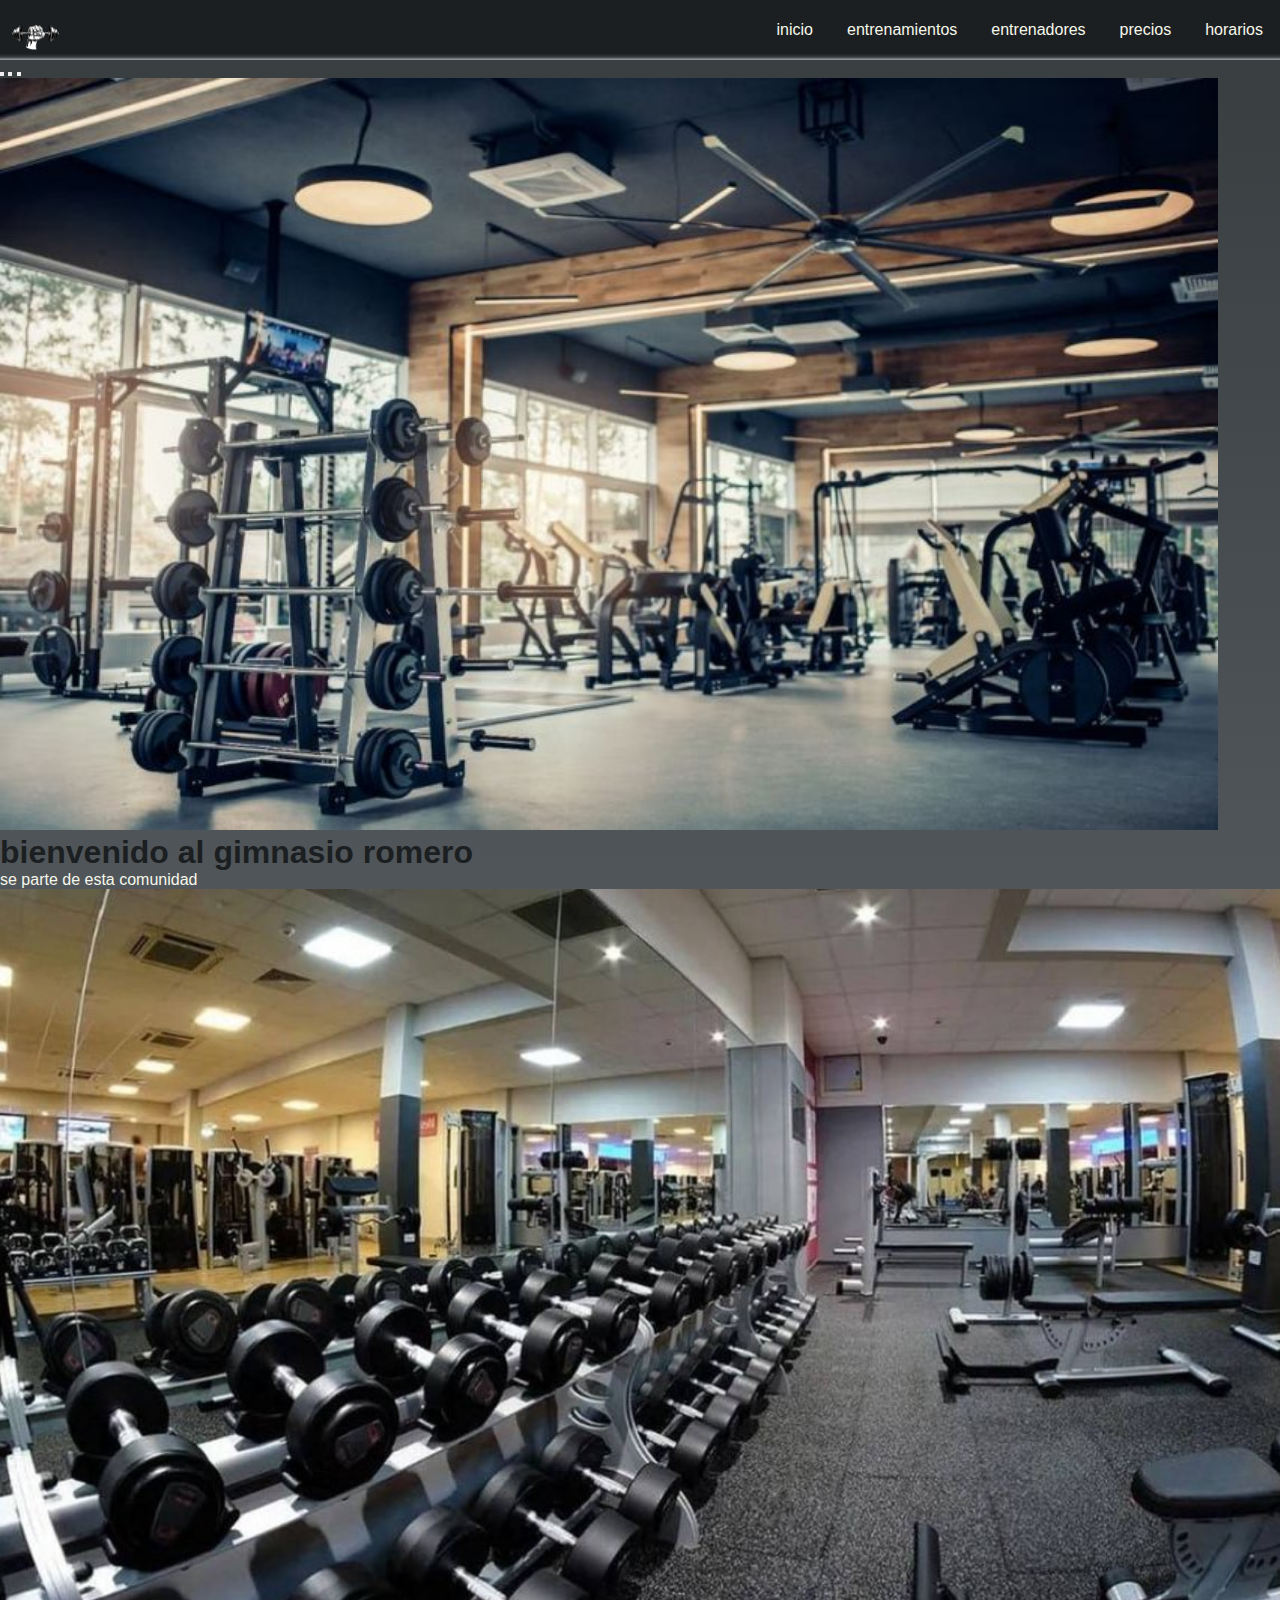
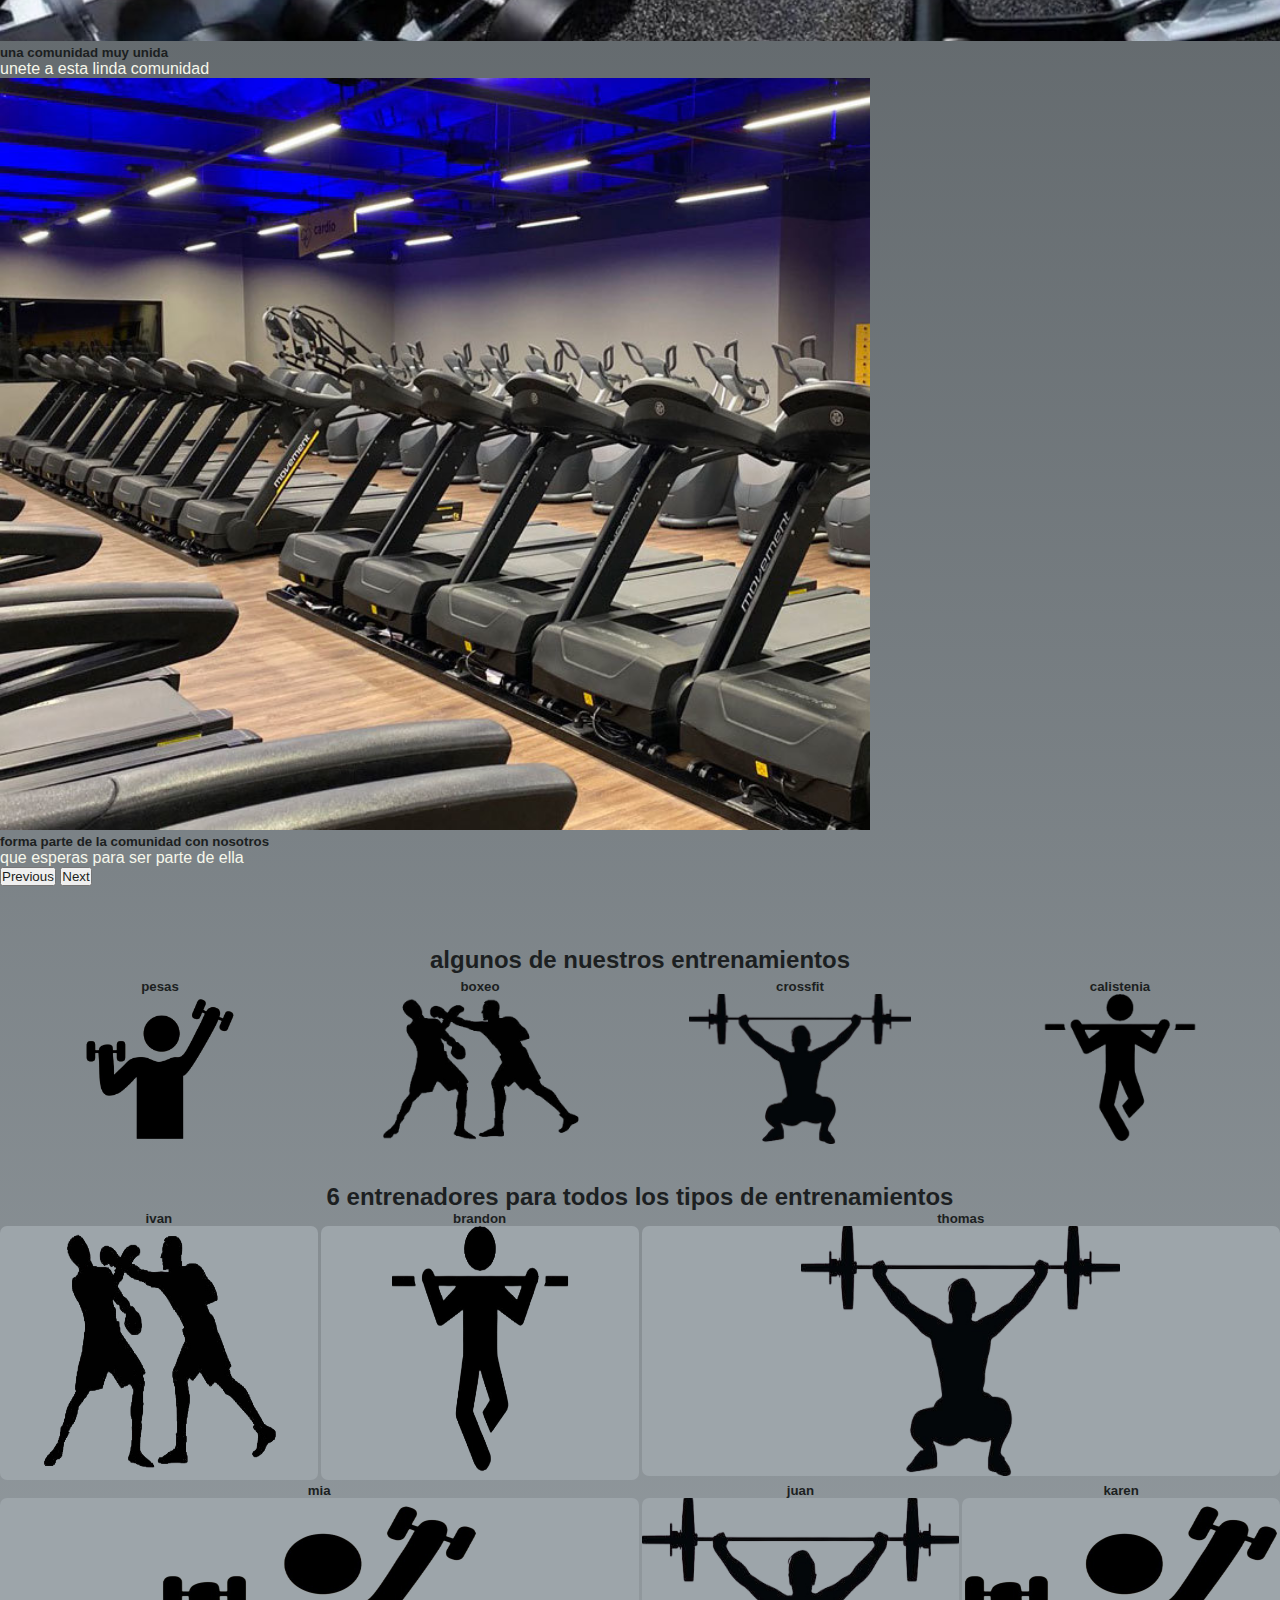
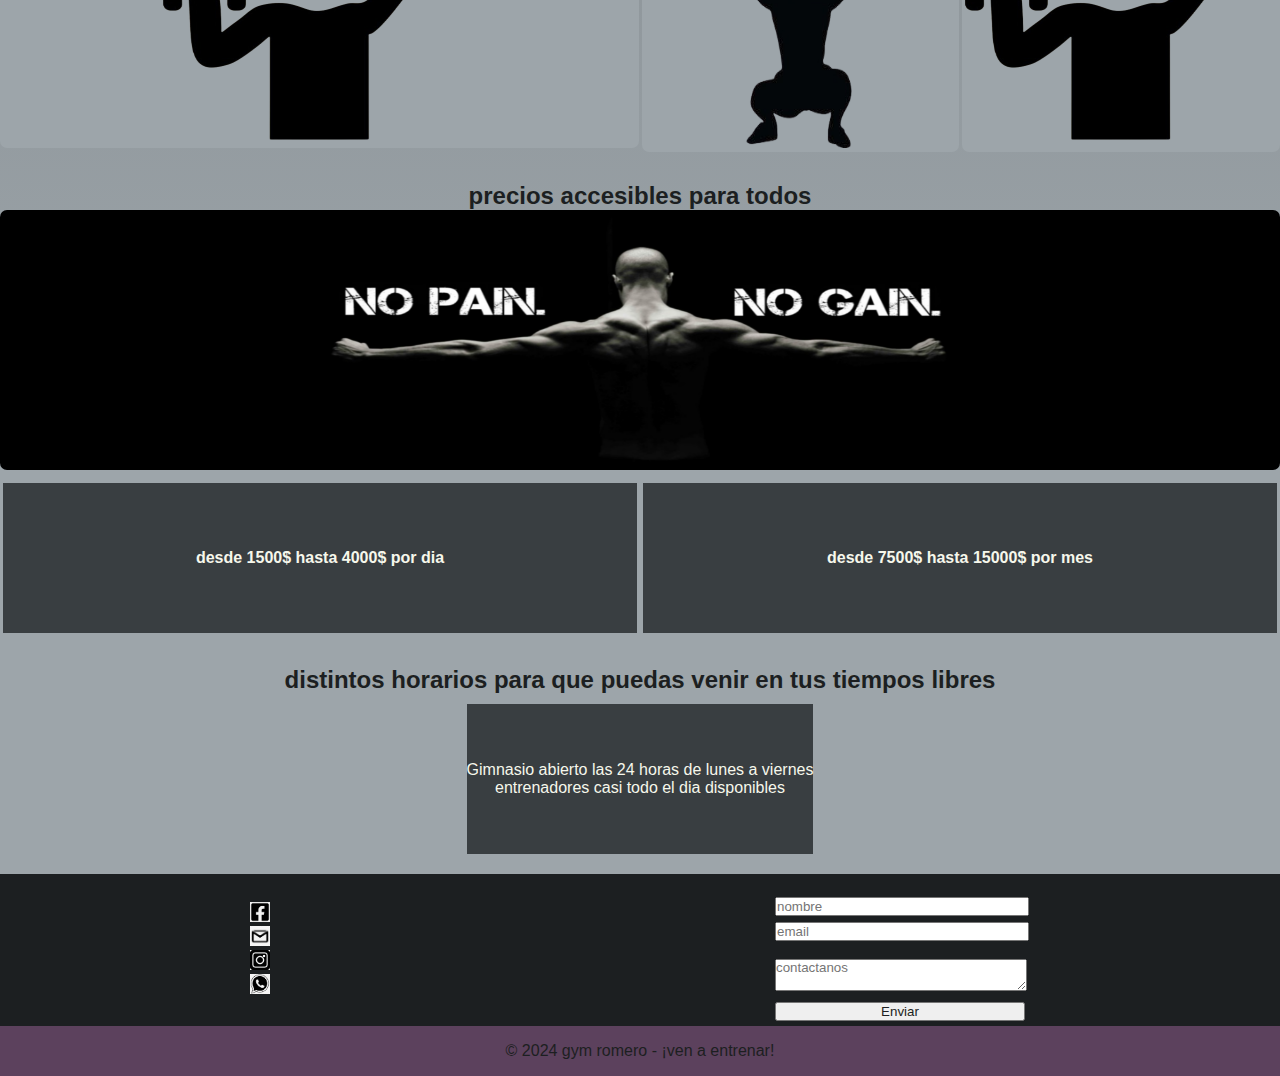
<file: index.html>
<!DOCTYPE html>
<html lang="en"> 

<head>
    <meta charset="UTF-8">
    <meta name="viewport" content="width=device-width, initial-scale=1.0">
    <meta name="description" content="precios accesibles para todos. desde 1500$ hasta 4000$ por dia. desde 7500$ hasta 15000$ por mes">
    <meta name="keywords" content="gimnasio, romero, entrenamientos, pesas, boxeo, crossfit, calistenia">
    <title>gym - romero - inicio</title>
    <link href="https://cdn.jsdelivr.net/npm/bootstrap@5.3.2/dist/css/bootstrap.min.css" rel="stylesheet"
        integrity="sha384-T3c6CoIi6uLrA9TneNEoa7RxnatzjcDSCmG1MXxSR1GAsXEV/Dwwykc2MPK8M2HN" crossorigin="anonymous">
    <link rel="stylesheet" href="./css/style.css">
    <link rel="shortcut icon" href="./imagenes/logo.jpg" type="image/x-icon">
</head>

<body>
    <header>
        <nav class="nav">
            <div class="logo">
                <a href="./index.html"><img src="./imagenes/logo.jpg" alt="logo"></a>
            </div>

            <ul>
                <li><a href="./index.html">inicio</a></li>
                <li><a href="./pages/entrenamientos.html">entrenamientos</a></li>
                <li><a href="./pages/entrenadores.html">entrenadores</a></li>
                <li><a href="./pages/precios.html">precios</a></li>
                <li><a href="./pages/horarios.html">horarios</a></li>
            </ul>
        </nav>

    </header>

    <main>
        <!-- inicio -->                                    <!--clase carrusel para acomodar img en css-->
        <div id="carouselExampleCaptions" class="carousel slide carrusel">
            <div class="carousel-indicators">
                <button type="button" data-bs-target="#carouselExampleCaptions" data-bs-slide-to="0" class="active"
                    aria-current="true" aria-label="Slide 1"></button>
                <button type="button" data-bs-target="#carouselExampleCaptions" data-bs-slide-to="1"
                    aria-label="Slide 2"></button>
                <button type="button" data-bs-target="#carouselExampleCaptions" data-bs-slide-to="2"
                    aria-label="Slide 3"></button>
            </div>
            <div class="carousel-inner">
                <div class="carousel-item active">
                    <img src="./imagenes/carrousel.jpg" class="d-block w-100" alt="foto de gimnacio">
                    <div class="carousel-caption d-none d-md-block">
                        <h1>bienvenido al gimnasio romero</h1>
                        <p>se parte de esta comunidad</p>
                    </div>
                </div>
                <div class="carousel-item">
                    <img src="./imagenes/carrousel2.jpg" class="d-block w-100" alt="foto de gimnacio">
                    <div class="carousel-caption d-none d-md-block">
                        <h5>una comunidad muy unida</h5>
                        <p>unete a esta linda comunidad</p>
                    </div>
                </div>
                <div class="carousel-item">
                    <img src="./imagenes/corrousel3.jpg" class="d-block w-100" alt="foto de gimnacio">
                    <div class="carousel-caption d-none d-md-block">
                        <h5>forma parte de la comunidad con nosotros</h5>
                        <p>que esperas para ser parte de ella</p>
                    </div>
                </div>
            </div>
            <button class="carousel-control-prev" type="button" data-bs-target="#carouselExampleCaptions"
                data-bs-slide="prev">
                <span class="carousel-control-prev-icon" aria-hidden="true"></span>
                <span class="visually-hidden">Previous</span>
            </button>
            <button class="carousel-control-next" type="button" data-bs-target="#carouselExampleCaptions"
                data-bs-slide="next">
                <span class="carousel-control-next-icon" aria-hidden="true"></span>
                <span class="visually-hidden">Next</span>
            </button>
        </div>

        <!--  entrenamientos  -->
        <div class="contenido-index">
            <div class="entrenamiento-index-general">
                <section>
                    <article class="titulo">
                        <h2>algunos de nuestros entrenamientos</h2>
                    </article>
                </section>
                     
                <section class="index-entrenamiento">

                    <article class="entrenamiento-pesas">
                        <h5>pesas</h5>
                        <div>
                            <img src="./imagenes/pesas.png" alt="hombre levantando pesas">
                        </div>
                    </article>
                    <article class="entrenamiento-boxeo">
                        <h5>boxeo</h5>
                        <div>
                            <img src="./imagenes/boxeo.png" alt="hombres entrenando boxeo">
                        </div>
                    </article>
                    <article class="entrenamiento-crossfit">
                        <h5>crossfit</h5>
                        <div>
                            <img src="./imagenes/crossfit.png" alt="hombre y mujer haciendo crossfit">
                        </div>
                    </article>
                    <article class="entrenamiento-calistenia">
                        <h5>calistenia</h5>
                        <div>
                            <img src="./imagenes/calistenia.png" alt="hombre haciendo calistenia">
                        </div>
                    </article>

                </section>
            </div>

            <!--  entrenadores  -->

            <div>
                <section>
                    <article class="titulo">
                        <h2>6 entrenadores para todos los tipos de entrenamientos</h2>
                    </article>
                </section>


                <section class="index-entrenadores">

                    <article class="index-entrenadores1">
                        <h5>ivan</h5>
                        <div class="entrenadores-imagenes">
                            <img src="./imagenes/boxeo.png" alt="entrenador ivan">
                        </div>

                    </article>
                    <article class="index-entrenadores2">
                        <h5>brandon</h5>
                        <div class="entrenadores-imagenes">
                            <img src="./imagenes/calistenia.png" alt="entrenador brandon">
                        </div>

                    </article>
                    <article class="index-entrenadores3">
                        <h5>thomas</h5>
                        <div class="entrenadores-imagenes">
                            <img src="./imagenes/crossfit.png" alt="entrenador thomas">
                        </div>

                    </article>
                    <article class="index-entrenadores4">
                        <h5>mia</h5>
                        <div class="entrenadores-imagenes">
                            <img src="./imagenes/pesas.png" alt="entrenadora mia">
                        </div>

                    </article>
                    <article class="index-entrenadores5">
                        <h5>juan</h5>
                        <div class="entrenadores-imagenes">
                            <img src="./imagenes/crossfit.png" alt="entrenador juan">
                        </div>

                    </article>
                    <article class="index-entrenadores6">
                        <h5>karen</h5>
                        <div class="entrenadores-imagenes">
                            <img src="./imagenes/pesas.png" alt="entrenadora karen">
                        </div>

                    </article>

                </section>
            </div>

            <!--  precios  -->

            <section>
                <article class="titulo">
                    <h2>precios accesibles para todos</h2>
                </article>
            </section>

            <section class="img-precios-index">
                <article>
                    <img src="./imagenes/nopain-nogain.jpg" alt="texto no pain, no gain">
                </article>
            </section>



            <div class="precios-index">

                <section class="precios-contenido-index">

                    <article class="index-precios1">
                        <h4>desde 1500$ hasta 4000$ por dia</h4>
                    </article>
                    <article class="index-precios2">
                        <h4>desde 7500$ hasta 15000$ por mes</h4>
                    </article>

                </section>
            </div>

            <!--  horarios  -->

            <div class="index-horarios">
                <section>
                    <article class="titulo">
                        <h2> distintos horarios para que puedas venir en tus tiempos libres</h2>
                    </article>
                </section>

                <section>
                    <article class="index-horarios1">
                        <p>Gimnasio abierto las 24 horas de lunes a viernes</p>
                        <p>entrenadores casi todo el dia disponibles</p>
                    </article>
                </section>
            </div>

            <!--  contacto  -->


    </main>

    <footer class="footer">
        <div class="footer-index">
            <div class="redes-sociales">
                <ul>
                    <li><a href="#"><img src="./imagenes/icono-facebook.png" alt="red social facebook"></a></li>
                    <li><a href="#"><img src="./imagenes/icono-gmail.png" alt="icono gmail"></a></li>
                    <li><a href="#"><img src="./imagenes/icono-Instagram.png" alt="red social instagram"></a></li>
                    <li><a href="#"><img src="./imagenes/icono-whatsapp.png" alt="red social whatsapp"></a></li>
                </ul>
            </div>

            <div class="contacto-general">

                <section class="contacto">
                    <article>
                        <form action="/submit_formulario" method="POST">
                            <label for="nombre"></label><br>
                            <input type="text" id="nombre" name="nombre" required placeholder="nombre"
                                class="nombre"><br>
                            <label for="email"></label><br>
                            <input type="email" id="email" name="email" required placeholder="email" class="email"><br>
                            <label for="mensaje"></label><br>
                            <textarea id="mensaje" name="mensaje" rows="2" cols="25" required
                                placeholder="contactanos"></textarea><br>
                            <input type="submit" value="Enviar">
                        </form>
                    </article>
                </section>
            </div>
        </div>

        <div class="pie-de-pagina">
            <p>&copy; 2024 gym romero - ¡ven a entrenar!</p>
        </div>

    </footer>

    <script src="https://cdn.jsdelivr.net/npm/bootstrap@5.3.2/dist/js/bootstrap.bundle.min.js"
        integrity="sha384-C6RzsynM9kWDrMNeT87bh95OGNyZPhcTNXj1NW7RuBCsyN/o0jlpcV8Qyq46cDfL"
        crossorigin="anonymous"></script>
</body>

</html>
</file>
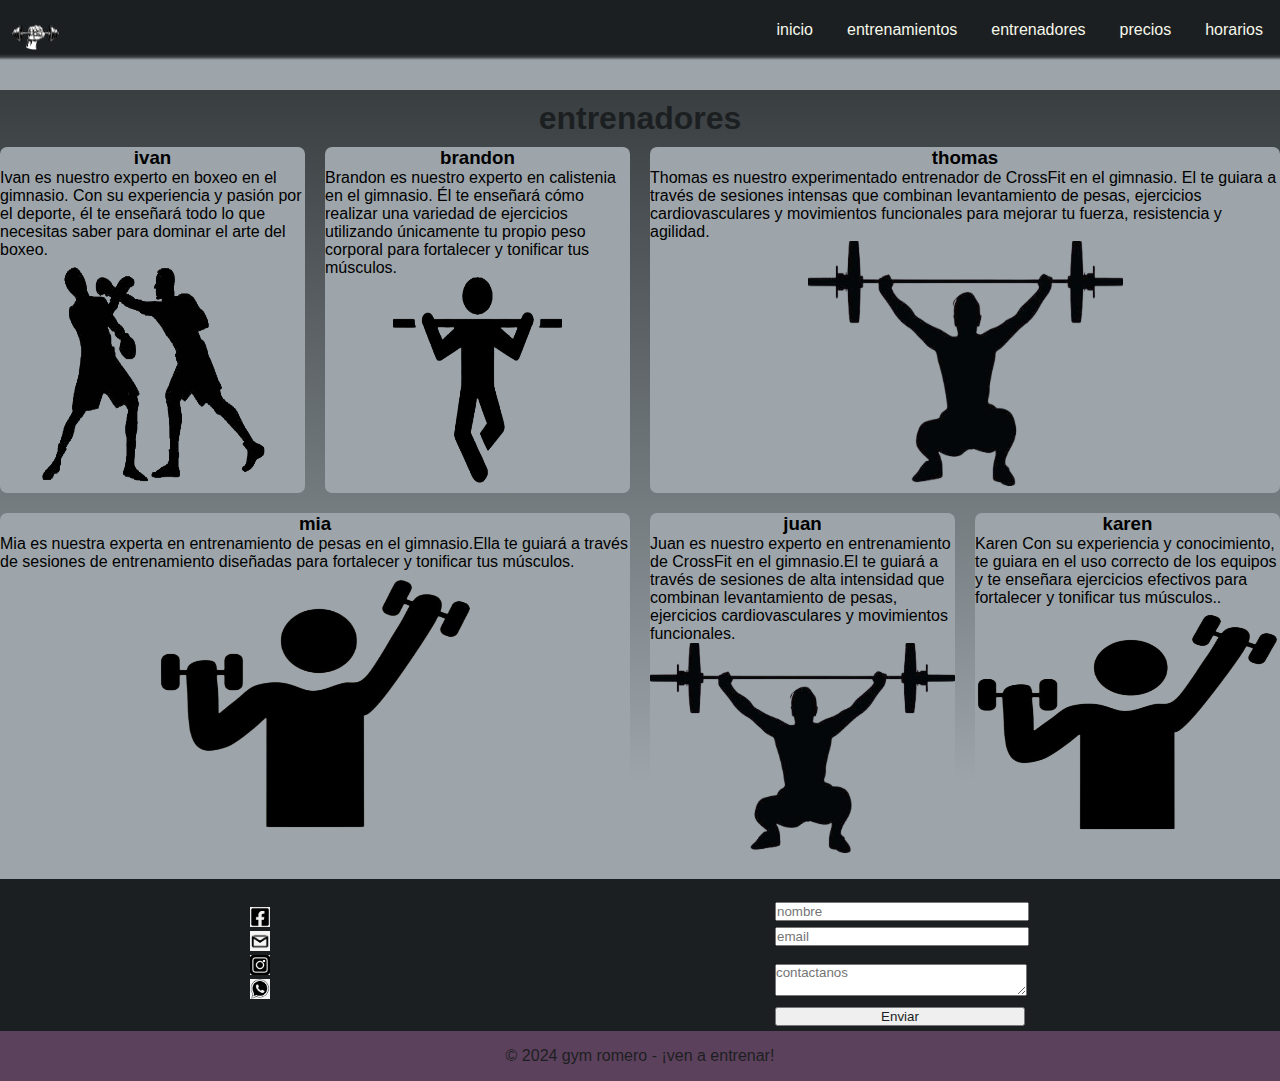
<file: pages/entrenadores.html>
<!DOCTYPE html>
<html lang="en">

<head>
    <meta charset="UTF-8">
    <meta name="viewport" content="width=device-width, initial-scale=1.0">
    <meta name="description" content="sesiones intensas que combinan levantamiento de pesas, ejercicios
    cardiovasculares y movimientos funcionales para mejorar tu fuerza, resistencia y
    agilidad.">
    <meta name="keywords" content="gimnasio, ivan, thomas, brandon, juan, karen, mia">
    <title>gym - romero - entrenadores</title>
    <link rel="stylesheet" href="../css/style.css">
    <link rel="shortcut icon" href="../imagenes/logo.jpg" type="image/x-icon">
</head>

<body>
    <div>
        <header>
            <nav class="nav">
                <div class="logo">
                    <a href="../index.html"><img src="../imagenes/logo.jpg" alt="logo"></a>
                </div>

                <ul>
                    <li><a href="../index.html">inicio</a></li>
                    <li><a href="./entrenamientos.html">entrenamientos</a></li>
                    <li><a href="./entrenadores.html">entrenadores</a></li>
                    <li><a href="./precios.html">precios</a></li>
                    <li><a href="./horarios.html">horarios</a></li>
                </ul>
            </nav>

        </header>
 


        <main>
            <div class="titulo-entrenadores">
                <h1>entrenadores</h1>
            </div>

            <div>

                <section class="index-entrenadores-">

                    <article class="index-entrenadores-4">
                        <div class="titulo2">
                            <h3>mia</h3>
                            <p>Mia es nuestra experta en entrenamiento de pesas en el gimnasio.Ella te guiará a través
                                de sesiones de entrenamiento diseñadas para fortalecer y tonificar
                                tus músculos.
                                
                            </p>
                        </div>

                        <div class="entrenadores-imagenes-1">
                            <img src="../imagenes/pesas.png" alt="entrenadora mia">
                        </div>

                    </article>

                    <article class="index-entrenadores-6">
                        <div class="titulo2">
                            <h3>karen</h3>
                            <p>Karen Con su experiencia y conocimiento, te guiara en el uso correcto de los equipos y te
                                enseñara ejercicios efectivos para fortalecer y tonificar tus músculos..</p>
                        </div>

                        <div class="entrenadores-imagenes-1">
                            <img src="../imagenes/pesas.png" alt="entrenadora karen">
                        </div>


                    </article>

                    <article class="index-entrenadores-1">
                        <div class="titulo2">
                            <h3>ivan</h3>
                            <p>Ivan es nuestro experto en boxeo en el gimnasio. Con su experiencia y pasión por el
                                deporte,
                                él te enseñará todo lo que necesitas saber para dominar el arte del boxeo.</p>
                        </div>

                        <div class="entrenadores-imagenes-1">
                            <img src="../imagenes/boxeo.png" alt="entrenador ivan">
                        </div>
 
                    </article>

                    <article class="index-entrenadores-5">
                        <div class="titulo2">
                            <h3>juan</h3>
                            <p>Juan es nuestro experto en entrenamiento de CrossFit en el gimnasio.El te guiará a través
                                de
                                sesiones de alta intensidad que combinan levantamiento de
                                pesas, ejercicios cardiovasculares y movimientos funcionales.</p>
                        </div>

                        <div class="entrenadores-imagenes-1">
                            <img src="../imagenes/crossfit.png" alt="entrenador juan">
                        </div>

                    </article>

                    <article class="index-entrenadores-3">
                        <div class="titulo2">
                            <h3>thomas</h3>
                            <p>Thomas es nuestro experimentado entrenador de CrossFit en el gimnasio. El te
                                guiara a través de sesiones intensas que combinan levantamiento de pesas, ejercicios
                                cardiovasculares y movimientos funcionales para mejorar tu fuerza, resistencia y
                                agilidad.
                            </p>
                        </div>

                        <div class="entrenadores-imagenes-1">
                            <img src="../imagenes/crossfit.png" alt="entrenador thomas">
                        </div>

                    </article>

                    <article class="index-entrenadores-2">
                        <div class="titulo2">
                            <h3>brandon</h3>
                            <p>Brandon es nuestro experto en calistenia en el gimnasio. Él te enseñará cómo realizar una
                                variedad de ejercicios utilizando únicamente tu propio peso corporal para fortalecer y
                                tonificar tus músculos.</p>
                        </div>

                        <div class="entrenadores-imagenes-1">
                            <img src="../imagenes/calistenia.png" alt="entrenador brandon">
                        </div>

                    </article>

                </section>

            </div>

        </main>

        <footer class="footer">
            <div class="footer-index">
                <div class="redes-sociales">
                    <ul>
                        <li><a href="#"><img src="../imagenes/icono-facebook.png" alt="red social facebook"></a></li>
                        <li><a href="#"><img src="../imagenes/icono-gmail.png" alt="icono gmail"></a></li>
                        <li><a href="#"><img src="../imagenes/icono-Instagram.png" alt="red social instagram"></a></li>
                        <li><a href="#"><img src="../imagenes/icono-whatsapp.png" alt="red social whatsapp"></a></li>
                    </ul>
                </div>
    
                <div class="contacto-general">

                    <section class="contacto">
                        
                        <article>
                            <form action="/submit_formulario" method="POST">
                                <label for="nombre"></label><br>
                                <input type="text" id="nombre" name="nombre" required placeholder="nombre"
                                    class="nombre"><br>
                                <label for="email"></label><br>
                                <input type="email" id="email" name="email" required placeholder="email" class="email"><br>
                                <label for="mensaje"></label><br>
                                <textarea id="mensaje" name="mensaje" rows="2" cols="25" required placeholder="contactanos"></textarea><br>
                                <input type="submit" value="Enviar">
                            </form>
                        </article>

                    </section>

                </div>
            </div>
    
            <div class="pie-de-pagina">
                <p>&copy; 2024 gym romero - ¡ven a entrenar!</p>
            </div>
    
        </footer>

    </div>
</body>

</html>
</file>
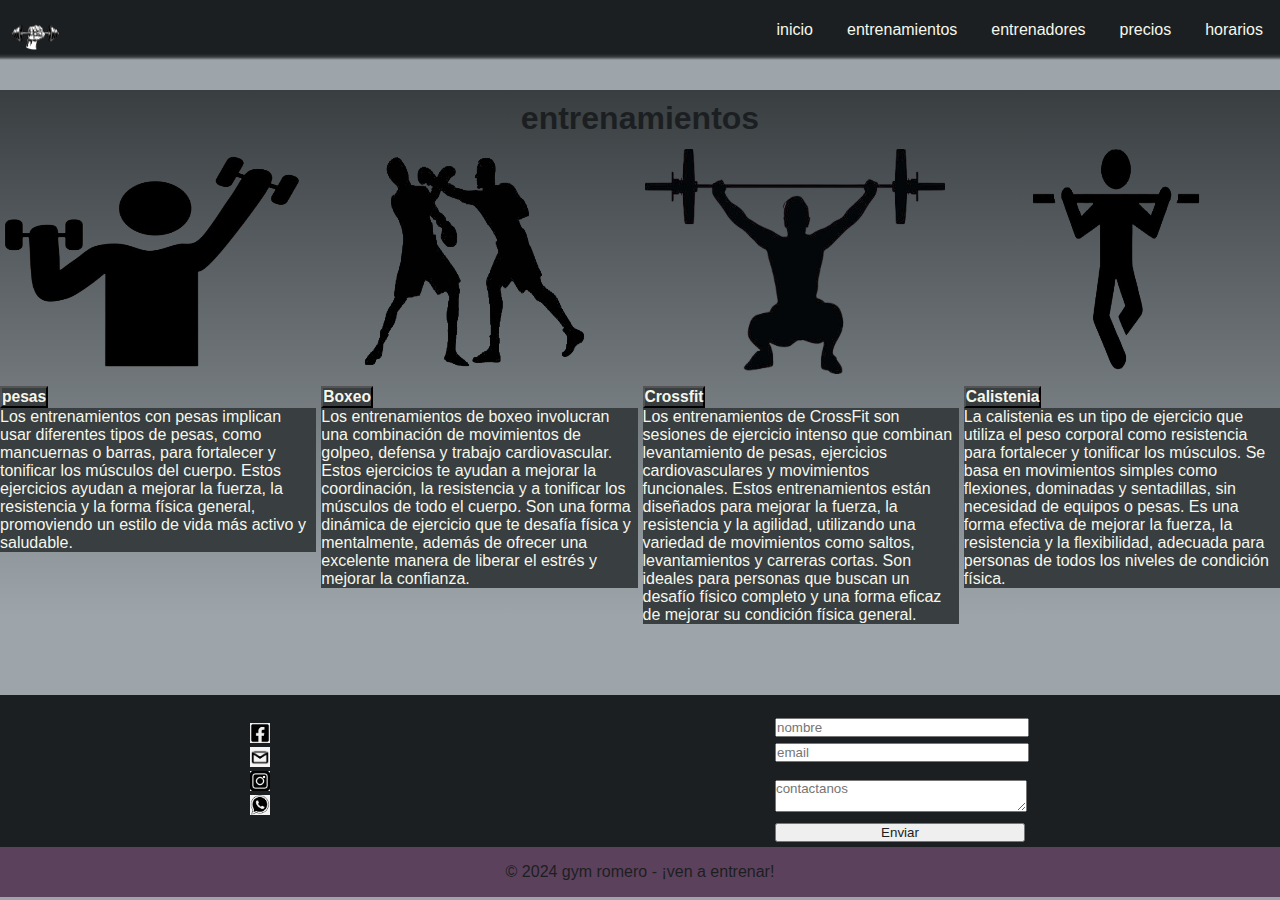
<file: pages/entrenamientos.html>
<!DOCTYPE html>
<html lang="en">

<head>
    <meta charset="UTF-8">
    <meta name="viewport" content="width=device-width, initial-scale=1.0">
    <meta name="description" content="Los entrenamientos con pesas implican usar diferentes tipos
    de pesas, como mancuernas o barras, para fortalecer y tonificar los músculos del
    cuerpo.">
    <meta name="keywords" content="entrenamientos, ejercicio, boxeo, calistenia, crossfit, pesas">
    <title>gym - romero - entrenamientos</title>
    <link href="https://cdn.jsdelivr.net/npm/bootstrap@5.3.2/dist/css/bootstrap.min.css" rel="stylesheet"
        integrity="sha384-T3c6CoIi6uLrA9TneNEoa7RxnatzjcDSCmG1MXxSR1GAsXEV/Dwwykc2MPK8M2HN" crossorigin="anonymous">
    <link rel="stylesheet" href="../css/style.css">
    <link rel="shortcut icon" href="../imagenes/logo.jpg" type="image/x-icon">
</head>

<body>
    <div>
        <header>

            <nav class="nav">

                <div class="logo">
                    <a href="../index.html"><img src="../imagenes/logo.jpg" alt="logo"></a>
                </div>

                <ul>
                    <li><a href="../index.html">inicio</a></li>
                    <li><a href="./entrenamientos.html">entrenamientos</a></li>
                    <li><a href="./entrenadores.html">entrenadores</a></li>
                    <li><a href="./precios.html">precios</a></li>
                    <li><a href="./horarios.html">horarios</a></li>
                </ul>

            </nav>

        </header>

        <main>

            <div class="titulo-entrenamiento">
                <h1>entrenamientos</h1>
            </div>

            <div class="acordeon">
                <div class="accordion accordion-flush acordeon-grid1" id="accordionFlushExample">
                    <div class="entrenamiento-imagenes">
                        <img src="../imagenes/pesas.png" alt="hombre levantando pesas">
                    </div>
                    <div class="accordion-item acordeon1">
                        <h2 class="accordion-header">
                            <button class="accordion-button collapsed" type="button" data-bs-toggle="collapse"
                                data-bs-target="#flush-collapseOne" aria-expanded="false"
                                aria-controls="flush-collapseOne">
                                <h3>pesas</h3>
                            </button>
                        </h2>
                        <div id="flush-collapseOne" class="accordion-collapse collapse"
                            data-bs-parent="#accordionFlushExample">
                            <div class="accordion-body">

                                <p class="letra">
                                    Los entrenamientos con pesas implican usar diferentes tipos
                                    de pesas, como mancuernas o barras, para fortalecer y tonificar los músculos del
                                    cuerpo.
                                    Estos
                                    ejercicios ayudan a mejorar
                                    la fuerza, la resistencia y la forma física general, promoviendo un estilo de
                                    vida
                                    más
                                    activo y saludable.
                                </p>
                            </div>
                        </div>
                    </div>

                </div>

                <div class="accordion accordion-flush acordeon-grid2" id="accordionFlushExample">
                    <div class="entrenamiento-imagenes">
                        <div>
                            <img src="../imagenes/boxeo.png" alt="hombre entrenando boxeo">
                        </div>

                    </div>
                    <div class="accordion-item acordeon2">
                        <h2 class="accordion-header">
                            <button class="accordion-button collapsed" type="button" data-bs-toggle="collapse"
                                data-bs-target="#flush-collapseTwo" aria-expanded="false"
                                aria-controls="flush-collapseTwo">
                                <h3>Boxeo</h3>
                            </button>
                        </h2>
                        <div id="flush-collapseTwo" class="accordion-collapse collapse"
                            data-bs-parent="#accordionFlushExample">
                            <div class="accordion-body">
                                <p class="letra">
                                    Los entrenamientos de boxeo involucran una combinación de
                                    movimientos de golpeo, defensa y
                                    trabajo cardiovascular. Estos ejercicios te ayudan a mejorar la coordinación, la
                                    resistencia
                                    y a tonificar los músculos de todo el cuerpo. Son una forma dinámica de
                                    ejercicio que te
                                    desafía física y mentalmente, además de ofrecer una excelente manera de liberar
                                    el estrés y
                                    mejorar la confianza.
                                </p>
                            </div>
                        </div>
                    </div>
                </div>

                <div class="accordion accordion-flush acordeon-grid3" id="accordionFlushExample">
                    <div class="entrenamiento-imagenes">
                        <img src="../imagenes/crossfit.png" alt="hombre y mujer haciendo crossfit">
                    </div>
                    <div class="accordion-item acordeon3">
                        <h2 class="accordion-header">
                            <button class="accordion-button collapsed" type="button" data-bs-toggle="collapse"
                                data-bs-target="#flush-collapseThree" aria-expanded="false"
                                aria-controls="flush-collapseThree">
                                <h3>Crossfit</h3>
                            </button>
                        </h2>
                        <div id="flush-collapseThree" class="accordion-collapse collapse"
                            data-bs-parent="#accordionFlushExample">
                            <div class="accordion-body">
                                <p class="letra">
                                    Los entrenamientos de CrossFit son sesiones de ejercicio intenso
                                    que combinan levantamiento
                                    de pesas, ejercicios cardiovasculares y movimientos funcionales. Estos
                                    entrenamientos están
                                    diseñados para mejorar la fuerza, la resistencia y la agilidad, utilizando una
                                    variedad de
                                    movimientos como saltos, levantamientos y carreras cortas. Son ideales para
                                    personas que
                                    buscan un desafío físico completo y una forma eficaz de mejorar su condición
                                    física general.
                                </p>
                            </div>
                        </div>
                    </div>
                </div>


                <div class="accordion accordion-flush acordeon-grid4" id="accordionFlushExample">
                    <div class="entrenamiento-imagenes">
                        <img src="../imagenes/calistenia.png" alt="hombre haciendo calistenia">
                    </div>
                    <div class="accordion-item acordeon4">
                        <h2 class="accordion-header">
                            <button class="accordion-button collapsed" type="button" data-bs-toggle="collapse"
                                data-bs-target="#flush-collapseFour" aria-expanded="false"
                                aria-controls="flush-collapseThree">
                                <h3>Calistenia</h3>
                            </button>
                        </h2>
                        <div id="flush-collapseFour" class="accordion-collapse collapse"
                            data-bs-parent="#accordionFlushExample">
                            <div class="accordion-body">
                                <p class="letra">
                                    La calistenia es un tipo de ejercicio que utiliza el peso corporal como
                                    resistencia para
                                    fortalecer y tonificar los músculos. Se basa en movimientos simples como
                                    flexiones,
                                    dominadas y sentadillas, sin necesidad de equipos o pesas. Es una forma efectiva
                                    de mejorar
                                    la fuerza, la resistencia y la flexibilidad, adecuada para personas de todos los
                                    niveles de
                                    condición física.
                                </p>
                            </div>
                        </div>
                    </div>
                </div>
            </div>

        </main>

        <footer class="footer">

            <div class="footer-index">

                <div class="redes-sociales">
                    <ul>
                        <li><a href="#"><img src="../imagenes/icono-facebook.png" alt="red social facebook"></a></li>
                        <li><a href="#"><img src="../imagenes/icono-gmail.png" alt="icono gmail"></a></li>
                        <li><a href="#"><img src="../imagenes/icono-Instagram.png" alt="red social instagram"></a></li>
                        <li><a href="#"><img src="../imagenes/icono-whatsapp.png" alt="red social whatsapp"></a></li>
                    </ul>
                </div>
 
                <div class="contacto-general">

                    <section class="contacto">

                        <article>
                            <form action="/submit_formulario" method="POST">
                                <label for="nombre"></label><br>
                                <input type="text" id="nombre" name="nombre" required placeholder="nombre"
                                    class="nombre"><br>
                                <label for="email"></label><br>
                                <input type="email" id="email" name="email" required placeholder="email"
                                    class="email"><br>
                                <label for="mensaje"></label><br>
                                <textarea id="mensaje" name="mensaje" rows="2" cols="25" required
                                    placeholder="contactanos"></textarea><br>
                                <input type="submit" value="Enviar">
                            </form>
                        </article>

                    </section>

                </div>
            </div>


            <div class="pie-de-pagina">
                <p>
                    &copy; 2024 gym romero - ¡ven a entrenar!
                </p>
            </div>

        </footer>
 
    </div>

    <script src="https://cdn.jsdelivr.net/npm/bootstrap@5.3.2/dist/js/bootstrap.bundle.min.js"
        integrity="sha384-C6RzsynM9kWDrMNeT87bh95OGNyZPhcTNXj1NW7RuBCsyN/o0jlpcV8Qyq46cDfL"
        crossorigin="anonymous"></script>
</body>

</html>
</file>
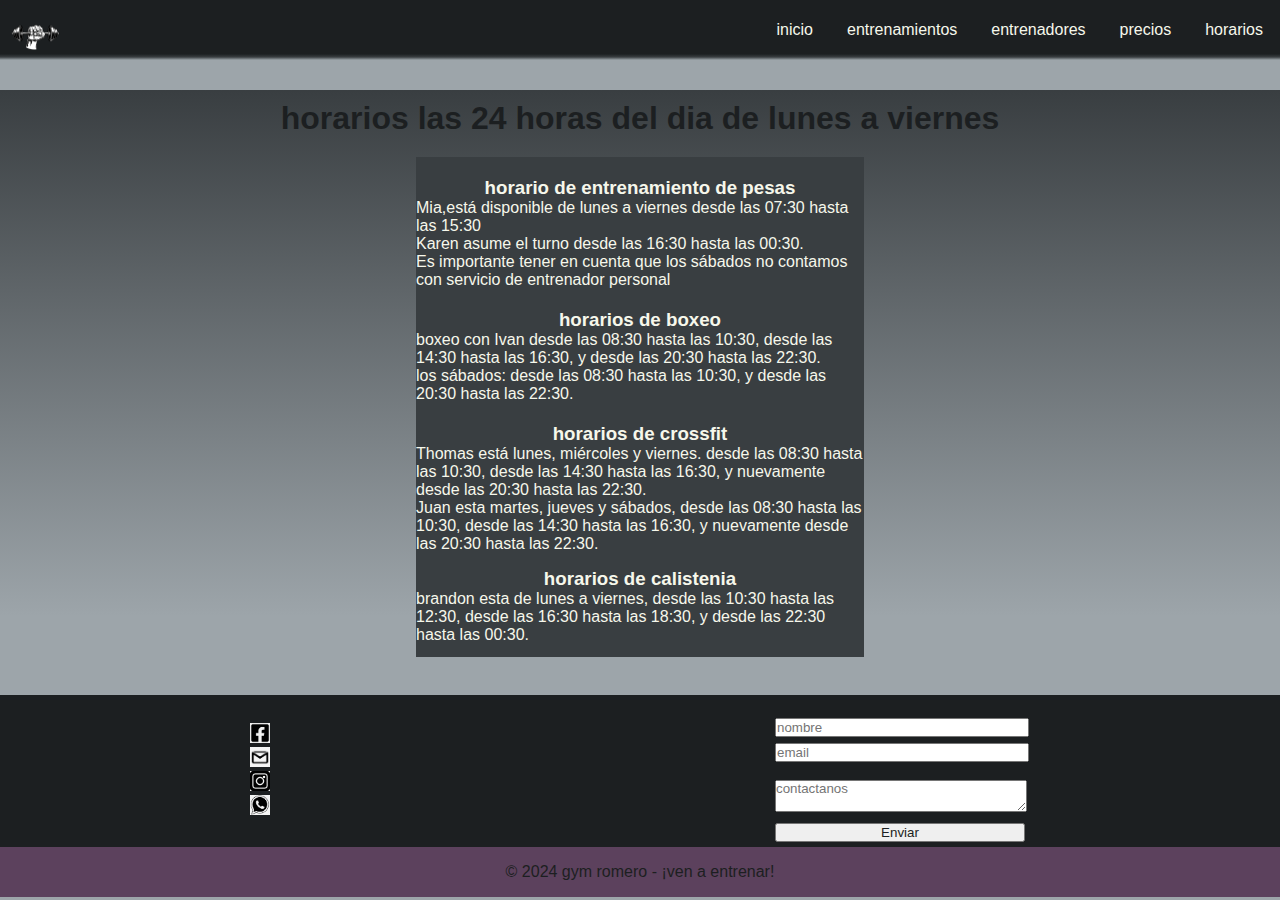
<file: pages/horarios.html>
<!DOCTYPE html>
<html lang="en">

<head>
    <meta charset="UTF-8">
    <meta name="viewport" content="width=device-width, initial-scale=1.0">
    <meta name="description" content="horarios las 24 horas del dia de lunes a viernes">
    <meta name="keywords" content="24, horas, entrenamiento, horarios, desde, hasta">
    <title>gym - romero - horarios</title>
    <link rel="stylesheet" href="../css/style.css">
    <link rel="shortcut icon" href="../imagenes/logo.jpg" type="image/x-icon">
</head>

<body>
    <header>
        <nav class="nav">
            <div class="logo">
                <a href="../index.html"><img src="../imagenes/logo.jpg" alt="logo"></a>
            </div>

            <ul>
                <li><a href="../index.html">inicio</a></li>
                <li><a href="./entrenamientos.html">entrenamientos</a></li>
                <li><a href="./entrenadores.html">entrenadores</a></li>
                <li><a href="./precios.html">precios</a></li>
                <li><a href="./horarios.html">horarios</a></li>
            </ul>
        </nav>
    </header>

    <main>

        <div class="titulo-horario">
            <h1>horarios las 24 horas del dia de lunes a viernes</h1>
        </div>

        <div class="horarios">
            <div class="horarios2">
                <section>

                    <article>
                        <h3>horario de entrenamiento de pesas</h3>
                    </article>
                    <article>
                        <p>
                            Mia,está disponible de lunes a viernes desde las 07:30 hasta
                            las 15:30
                        </p>
                        <p>
                            Karen asume el turno desde las 16:30 hasta las 00:30.
                        </p>
                        <p>
                            Es importante tener en cuenta que los sábados no contamos con servicio de entrenador
                            personal
                        </p>
                    </article>

                </section>

                <section>

                    <article>
                        <h3>horarios de boxeo</h3>
                        <p>
                            boxeo con Ivan desde las 08:30 hasta las 10:30, desde las 14:30 hasta las 16:30,
                            y desde
                            las 20:30 hasta las 22:30.
                        </p>
                        <p>
                            los sábados: desde las 08:30 hasta las
                            10:30, y desde las 20:30 hasta las 22:30.
                        </p>
                    </article>

                </section>

                <section>

                    <article>
                        <h3>horarios de crossfit</h3>
                    </article>
                    <article>
                        <p>
                            Thomas está lunes, miércoles y viernes.
                            desde las 08:30 hasta las 10:30,
                            desde las 14:30
                            hasta las 16:30, y nuevamente desde las 20:30 hasta las 22:30.
                        </p>
                        <p>
                            Juan esta martes, jueves y sábados, desde
                            las
                            08:30 hasta las 10:30,
                            desde las 14:30 hasta las 16:30, y
                            nuevamente desde las 20:30 hasta las 22:30.
                        </p>
                    </article>

                </section>

                <section>

                    <article>
                        <h3>horarios de calistenia</h3>
                    </article>
                    <article>
                        <p>
                            brandon esta de lunes a viernes, desde las 10:30 hasta las 12:30,
                            desde las 16:30 hasta las 18:30, y desde las 22:30 hasta las 00:30.
                        </p>
                    </article>

                </section>
            </div>
        </div>
    </main>

    <footer class="footer">
        <div class="footer-index">
            <div class="redes-sociales">
                <ul>
                    <li><a href="#"><img src="../imagenes/icono-facebook.png" alt="red social facebook"></a></li>
                    <li><a href="#"><img src="../imagenes/icono-gmail.png" alt="icono gmail"></a></li>
                    <li><a href="#"><img src="../imagenes/icono-Instagram.png" alt="red social instagram"></a></li>
                    <li><a href="#"><img src="../imagenes/icono-whatsapp.png" alt="red social whatsapp"></a></li>
                </ul>
            </div>

            <div class="contacto-general">

                <section class="contacto">

                    <article>
                        <form action="/submit_formulario" method="POST">
                            <label for="nombre"></label><br>
                            <input type="text" id="nombre" name="nombre" required placeholder="nombre"
                                class="nombre"><br>
                            <label for="email"></label><br>
                            <input type="email" id="email" name="email" required placeholder="email" class="email"><br>
                            <label for="mensaje"></label><br>
                            <textarea id="mensaje" name="mensaje" rows="2" cols="25" required
                                placeholder="contactanos"></textarea><br>
                            <input type="submit" value="Enviar">
                        </form>
                    </article>

                </section>

            </div>
        </div>

        <div class="pie-de-pagina">
            <p>&copy; 2024 gym romero - ¡ven a entrenar!</p>
        </div>

    </footer>
</body>

</html>
</file>
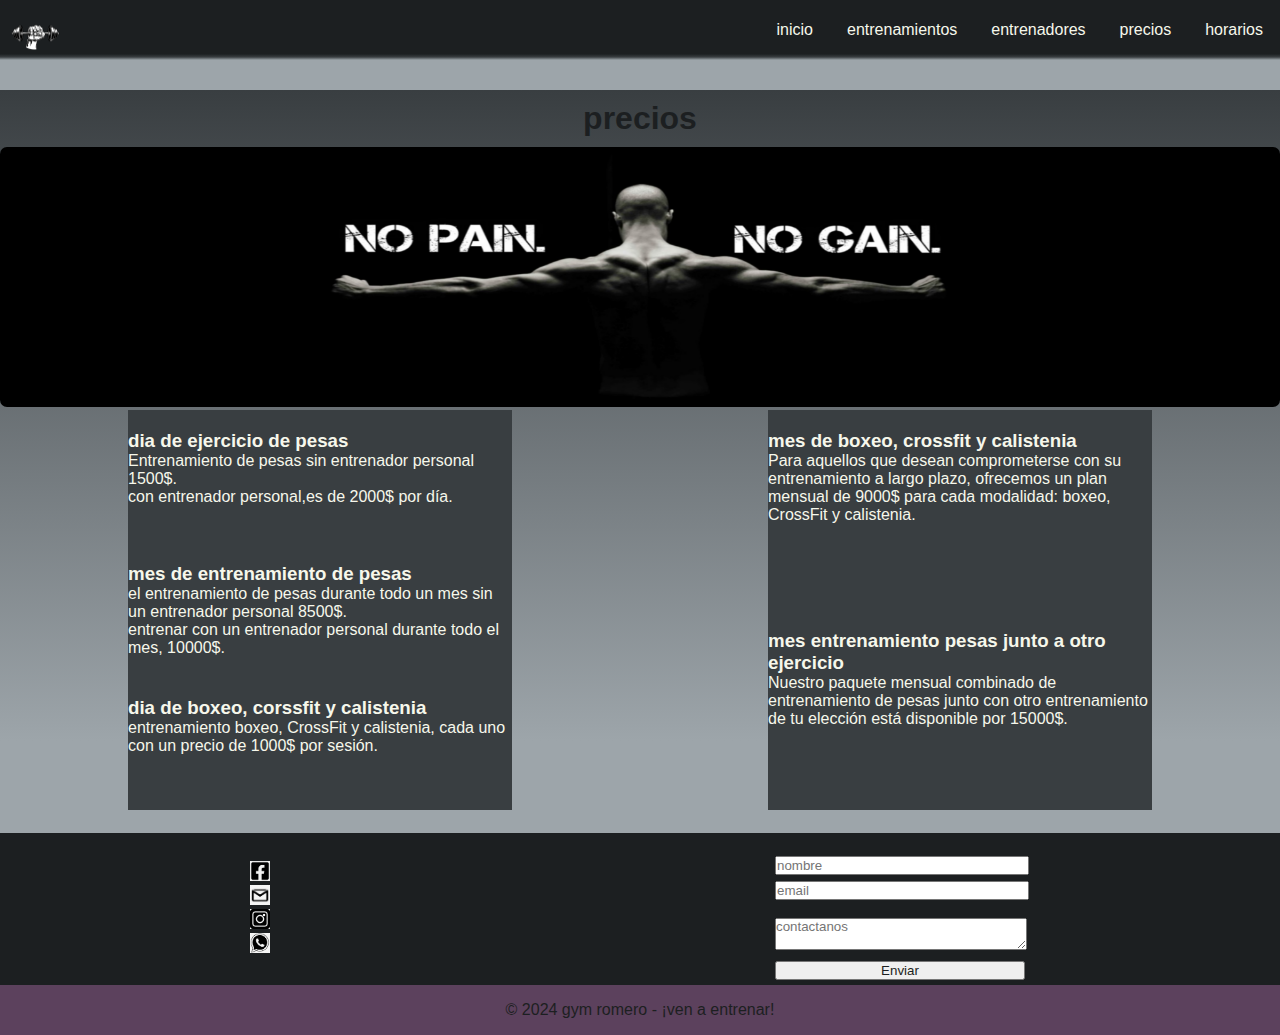
<file: pages/precios.html>
<!DOCTYPE html>
<html lang="en">

<head>
    <meta charset="UTF-8">
    <meta name="viewport" content="width=device-width, initial-scale=1.0">
    <meta name="description" content=" Entrenamiento de pesas sin entrenador personal
    1500$. con entrenador personal,es de 2000$ por día.">
    <meta name="keywords" content="precios, dia, mes, plan, $1000, $15000">
    <title>precios - romero - gym</title>
    <link rel="stylesheet" href="../css/style.css">
    <link rel="shortcut icon" href="../imagenes/logo.jpg" type="image/x-icon">
</head>

<body>
    <div>
        <header>
            <nav class="nav">
                <div class="logo">
                    <a href="../index.html"><img src="../imagenes/logo.jpg" alt="logo"></a>
                </div>

                <ul>
                    <li><a href="../index.html">inicio</a></li>
                    <li><a href="./entrenamientos.html">entrenamientos</a></li>
                    <li><a href="./entrenadores.html">entrenadores</a></li>
                    <li><a href="./precios.html">precios</a></li>
                    <li><a href="./horarios.html">horarios</a></li>
            </nav>
        </header>


        <main>
            <div class="titulo-precios">
                <h1>precios</h1>
            </div>
            <section class="img-precios">
                <article>
                    <img src="../imagenes/nopain-nogain.jpg" alt="texto no pain, no gain">
                </article>
            </section>


            <div class="precios">
                <div class="precios-contenido">
                    <section class="precios-1">
                        <article class="article-precios">
                            <h3>dia de ejercicio de pesas</h3>
                            <p>
                                Entrenamiento de pesas sin entrenador personal
                                1500$.
                            </p>
                            <p>
                                con entrenador personal,es de 2000$ por día.
                            </p>
                        </article>
                        <article class="article-precios">
                            <h3>mes de entrenamiento de pesas </h3>
                            <p>
                                el entrenamiento de pesas durante
                                todo un mes sin un entrenador
                                personal
                                8500$.
                            </p>
                            <p>
                                entrenar con un entrenador personal durante todo el mes,
                                10000$.
                            </p>
                        </article>

                        <article class="article-precios">
                            <h3>dia de boxeo, corssfit y calistenia</h3>
                            <p>
                                entrenamiento boxeo, CrossFit y
                                calistenia,
                                cada uno con un precio de 1000$ por sesión.
                            </p>
                        </article>
                    </section>



                    <section class="precios-2">
                        <article class="article-precios">
                            <h3>mes de boxeo, crossfit y calistenia</h3>
                            <p>
                                Para aquellos que desean comprometerse con su entrenamiento
                                a largo plazo, ofrecemos un
                                plan
                                mensual de 9000$ para cada modalidad:
                                boxeo, CrossFit y calistenia.
                            </p>
                        </article>

                        <article class="article-precios">
                            <h3>mes entrenamiento pesas junto a otro ejercicio</h3>
                            <p>
                                Nuestro paquete mensual combinado de entrenamiento de pesas
                                junto con otro
                                entrenamiento de tu elección está disponible por 15000$.
                            </p>
                        </article>
                    </section>
                </div>
            </div>
        </main>
    </div>

    <footer class="footer">
        <div class="footer-index">
            <div class="redes-sociales">
                <ul>
                    <li><a href="#"><img src="../imagenes/icono-facebook.png" alt="red social facebook"></a></li>
                    <li><a href="#"><img src="../imagenes/icono-gmail.png" alt="icono gmail"></a></li>
                    <li><a href="#"><img src="../imagenes/icono-Instagram.png" alt="red social instagram"></a></li>
                    <li><a href="#"><img src="../imagenes/icono-whatsapp.png" alt="red social whatsapp"></a></li>
                </ul>
            </div>

            <div class="contacto-general">
                <section class="contacto">
                    <article>
                        <form action="/submit_formulario" method="POST">
                            <label for="nombre"></label><br>
                            <input type="text" id="nombre" name="nombre" required placeholder="nombre"
                                class="nombre"><br>
                            <label for="email"></label><br>
                            <input type="email" id="email" name="email" required placeholder="email" class="email"><br>
                            <label for="mensaje"></label><br>
                            <textarea id="mensaje" name="mensaje" rows="2" cols="25" required
                                placeholder="contactanos"></textarea><br>
                            <input type="submit" value="Enviar">
                        </form>
                    </article>
                </section>
            </div>
        </div>

        <div class="pie-de-pagina">
            <p>&copy; 2024 gym romero - ¡ven a entrenar!</p>
        </div>

    </footer>

</body>

</html>
</file>
<file: css/style.css>
* {
  margin: 0;
  padding: 0;
  font-family: sans-serif;
  color: #1C1F21; }

header {
  color: black;
  display: flex;
  justify-content: center;
  align-items: center;
  margin-top: 60px; }
  header .nav {
    display: flex;
    align-items: center;
    justify-content: space-between;
    height: 60px;
    background-image: linear-gradient(#1C1F21 90%, #393e41, #9DA5AA);
    position: fixed;
    width: 100%;
    top: 0;
    z-index: 1000; }
    header .nav a {
      color: #f6f7eb;
      text-decoration: none;
      padding: 5px 10px;
      border-radius: 7px; }
      header .nav a:hover {
        background-color: #5c415d; }
      header .nav a img {
        width: 50px;
        height: 100%;
        margin-top: 0; }
    header .nav ul {
      list-style: none;
      display: flex;
      padding: 10px 0; }
      header .nav ul li {
        padding: 0 7px; }

@media (max-width: 600px) {
  header .nav {
    height: 140px; }
    header .nav ul {
      display: flex;
      flex-direction: column; } }

body {
  color: #f6f7eb;
  background-color: #9DA5AA; }

main {
  margin-top: 0;
  min-height: 65vh;
  background-image: linear-gradient(#393e41, #9DA5AA 90%); }

.carrusel p {
  color: #f6f7eb; }

.carrusel img {
  height: 47rem; }

.contenido-index .entrenamiento-index-general {
  margin-top: 30px;
  display: flex;
  flex-direction: column;
  align-items: center; }
  .contenido-index .entrenamiento-index-general .index-entrenamiento {
    display: flex;
    justify-content: space-around;
    width: 100%; }
    .contenido-index .entrenamiento-index-general .index-entrenamiento .entrenamiento-pesas {
      margin: 5px;
      width: 25%;
      display: flex;
      flex-direction: column;
      align-items: center; }
      .contenido-index .entrenamiento-index-general .index-entrenamiento .entrenamiento-pesas img {
        width: 100%;
        height: 150px;
        border-radius: 7px;
        animation: heartbeat 1s infinite; }
    .contenido-index .entrenamiento-index-general .index-entrenamiento .entrenamiento-boxeo {
      margin: 5px;
      width: 25%;
      display: flex;
      flex-direction: column;
      align-items: center; }
      .contenido-index .entrenamiento-index-general .index-entrenamiento .entrenamiento-boxeo img {
        width: 100%;
        height: 150px;
        border-radius: 7px;
        animation: heartbeat 1s infinite; }
    .contenido-index .entrenamiento-index-general .index-entrenamiento .entrenamiento-crossfit {
      margin: 5px;
      width: 25%;
      display: flex;
      flex-direction: column;
      align-items: center; }
      .contenido-index .entrenamiento-index-general .index-entrenamiento .entrenamiento-crossfit img {
        width: 100%;
        height: 150px;
        border-radius: 7px;
        animation: heartbeat 1s infinite; }
    .contenido-index .entrenamiento-index-general .index-entrenamiento .entrenamiento-calistenia {
      margin: 5px;
      width: 25%;
      display: flex;
      flex-direction: column;
      align-items: center; }
      .contenido-index .entrenamiento-index-general .index-entrenamiento .entrenamiento-calistenia img {
        width: 100%;
        height: 150px;
        border-radius: 7px;
        animation: heartbeat 1s infinite; }

@keyframes heartbeat {
  0% {
    transform: scale(1); }
  50% {
    transform: scale(1.1); }
  100% {
    transform: scale(1); } }

.contenido-index .index-entrenadores {
  display: grid;
  grid-template-columns: 1fr 1fr 1fr 1fr;
  grid-template-rows: 1fr 1fr;
  grid-auto-columns: 1fr;
  grid-auto-rows: 1fr;
  gap: 3px 3px;
  grid-auto-flow: row;
  grid-template-areas: "index-entrenadores1 index-entrenadores2 index-entrenadores3 index-entrenadores3" "index-entrenadores4 index-entrenadores4 index-entrenadores5 index-entrenadores6"; }
  .contenido-index .index-entrenadores .index-entrenadores1 {
    grid-area: index-entrenadores1; }
  .contenido-index .index-entrenadores .index-entrenadores2 {
    grid-area: index-entrenadores2; }
  .contenido-index .index-entrenadores .index-entrenadores3 {
    grid-area: index-entrenadores3; }
  .contenido-index .index-entrenadores .index-entrenadores4 {
    grid-area: index-entrenadores4; }
  .contenido-index .index-entrenadores .index-entrenadores5 {
    grid-area: index-entrenadores5; }
  .contenido-index .index-entrenadores .index-entrenadores6 {
    grid-area: index-entrenadores6; }

.contenido-index .titulo {
  display: flex;
  justify-content: center;
  margin-top: 30px; }

.contenido-index .index-entrenadores .index-entrenadores1 {
  display: flex;
  flex-direction: column;
  align-items: center; }
  .contenido-index .index-entrenadores .index-entrenadores1 .entrenadores-imagenes {
    width: 100%;
    background-color: #9DA5AA;
    border-radius: 7px; }
    .contenido-index .index-entrenadores .index-entrenadores1 .entrenadores-imagenes img {
      width: 100%;
      height: 250px;
      transition: transform 0.3s ease-in-out; }
      .contenido-index .index-entrenadores .index-entrenadores1 .entrenadores-imagenes img:hover {
        transform: scale(1.1); }

.contenido-index .index-entrenadores .index-entrenadores2 {
  display: flex;
  flex-direction: column;
  align-items: center; }
  .contenido-index .index-entrenadores .index-entrenadores2 .entrenadores-imagenes {
    width: 100%;
    background-color: #9DA5AA;
    border-radius: 7px; }
    .contenido-index .index-entrenadores .index-entrenadores2 .entrenadores-imagenes img {
      width: 100%;
      height: 250px;
      transition: transform 0.3s ease-in-out; }
      .contenido-index .index-entrenadores .index-entrenadores2 .entrenadores-imagenes img:hover {
        transform: scale(1.1); }

.contenido-index .index-entrenadores .index-entrenadores3 {
  display: flex;
  flex-direction: column;
  align-items: center; }
  .contenido-index .index-entrenadores .index-entrenadores3 .entrenadores-imagenes {
    display: flex;
    justify-content: center;
    width: 100%;
    background-color: #9DA5AA;
    border-radius: 7px; }
    .contenido-index .index-entrenadores .index-entrenadores3 .entrenadores-imagenes img {
      width: 50%;
      height: 250px;
      transition: transform 0.3s ease-in-out; }
      .contenido-index .index-entrenadores .index-entrenadores3 .entrenadores-imagenes img:hover {
        transform: scale(1.1); }

.contenido-index .index-entrenadores .index-entrenadores4 {
  display: flex;
  flex-direction: column;
  align-items: center; }
  .contenido-index .index-entrenadores .index-entrenadores4 .entrenadores-imagenes {
    width: 100%;
    background-color: #9DA5AA;
    display: flex;
    justify-content: center;
    border-radius: 7px; }
    .contenido-index .index-entrenadores .index-entrenadores4 .entrenadores-imagenes img {
      width: 50%;
      height: 250px;
      transition: transform 0.3s ease-in-out; }
      .contenido-index .index-entrenadores .index-entrenadores4 .entrenadores-imagenes img:hover {
        transform: scale(1.1); }

.contenido-index .index-entrenadores .index-entrenadores5 {
  display: flex;
  flex-direction: column;
  align-items: center; }
  .contenido-index .index-entrenadores .index-entrenadores5 .entrenadores-imagenes {
    width: 100%;
    background-color: #9DA5AA;
    border-radius: 7px; }
    .contenido-index .index-entrenadores .index-entrenadores5 .entrenadores-imagenes img {
      width: 100%;
      height: 250px;
      transition: transform 0.3s ease-in-out; }
      .contenido-index .index-entrenadores .index-entrenadores5 .entrenadores-imagenes img:hover {
        transform: scale(1.1); }

.contenido-index .index-entrenadores .index-entrenadores6 {
  display: flex;
  flex-direction: column;
  align-items: center; }
  .contenido-index .index-entrenadores .index-entrenadores6 .entrenadores-imagenes {
    width: 100%;
    background-color: #9DA5AA;
    border-radius: 7px; }
    .contenido-index .index-entrenadores .index-entrenadores6 .entrenadores-imagenes img {
      width: 100%;
      height: 250px;
      transition: transform 0.3s ease-in-out; }
      .contenido-index .index-entrenadores .index-entrenadores6 .entrenadores-imagenes img:hover {
        transform: scale(1.1); }

.contenido-index .img-precios-index {
  width: 100%;
  height: 270px;
  overflow: hidden; }
  .contenido-index .img-precios-index article {
    display: flex;
    justify-content: center;
    background-color: black;
    border-radius: 7px;
    transition: transform 0.3s ease-in-out; }
    .contenido-index .img-precios-index article:hover {
      transform: scale(1.1); }
    .contenido-index .img-precios-index article img {
      width: 50%;
      height: 260px; }

.contenido-index .precios-index {
  display: flex;
  flex-direction: column; }
  .contenido-index .precios-index .precios-contenido-index {
    display: flex;
    justify-content: space-around; }
    .contenido-index .precios-index .precios-contenido-index .index-precios1 {
      display: flex;
      justify-content: center;
      align-items: center;
      background-color: #393e41;
      width: 100%;
      height: 150px;
      margin: 3px; }
      .contenido-index .precios-index .precios-contenido-index .index-precios1 h4 {
        color: #f6f7eb; }
    .contenido-index .precios-index .precios-contenido-index .index-precios2 {
      display: flex;
      justify-content: center;
      align-items: center;
      background-color: #393e41;
      width: 100%;
      height: 150px;
      margin: 3px; }
      .contenido-index .precios-index .precios-contenido-index .index-precios2 h4 {
        color: #f6f7eb; }

.contenido-index .index-horarios {
  display: flex;
  flex-direction: column;
  align-items: center; }
  .contenido-index .index-horarios .index-horarios1 {
    margin-top: 10px;
    background-color: #393e41;
    display: flex;
    flex-direction: column;
    align-items: center;
    justify-content: center;
    height: 150px;
    width: 100%; }
    .contenido-index .index-horarios .index-horarios1 p {
      color: #f6f7eb; }

@media (max-width: 560px) {
  .carrusel img {
    height: 20rem; }
  .contenido-index .entrenamiento-index-general .index-entrenamiento {
    display: grid;
    grid-template-columns: 1fr 1fr;
    grid-template-rows: 1fr 1fr;
    grid-auto-columns: 1fr;
    grid-auto-rows: 1fr;
    gap: 3px 3px;
    grid-auto-flow: row;
    grid-template-areas: "entrenamiento-pesas entrenamiento-boxeo" "entrenamiento-crossfit entrenamiento-calistenia"; }
    .contenido-index .entrenamiento-index-general .index-entrenamiento .entrenamiento-pesas {
      grid-area: entrenamiento-pesas;
      width: 100%; }
      .contenido-index .entrenamiento-index-general .index-entrenamiento .entrenamiento-pesas img {
        height: 100px; }
    .contenido-index .entrenamiento-index-general .index-entrenamiento .entrenamiento-boxeo {
      grid-area: entrenamiento-boxeo;
      width: 100%; }
      .contenido-index .entrenamiento-index-general .index-entrenamiento .entrenamiento-boxeo img {
        height: 100px; }
    .contenido-index .entrenamiento-index-general .index-entrenamiento .entrenamiento-crossfit {
      grid-area: entrenamiento-crossfit;
      width: 100%; }
      .contenido-index .entrenamiento-index-general .index-entrenamiento .entrenamiento-crossfit img {
        height: 100px; }
    .contenido-index .entrenamiento-index-general .index-entrenamiento .entrenamiento-calistenia {
      grid-area: entrenamiento-calistenia;
      width: 100%; }
      .contenido-index .entrenamiento-index-general .index-entrenamiento .entrenamiento-calistenia img {
        height: 100px; }
  .contenido-index .index-entrenadores {
    display: grid;
    grid-template-columns: 1fr 1fr;
    grid-template-rows: 1fr 1fr 1fr;
    grid-auto-columns: 1fr;
    grid-auto-rows: 1fr;
    gap: 3px 3px;
    grid-auto-flow: row;
    grid-template-areas: "index-entrenadores1 index-entrenadores2" "index-entrenadores3 index-entrenadores4" "index-entrenadores5 index-entrenadores6"; }
    .contenido-index .index-entrenadores .index-entrenadores1 {
      grid-area: index-entrenadores1; }
    .contenido-index .index-entrenadores .index-entrenadores2 {
      grid-area: index-entrenadores2; }
    .contenido-index .index-entrenadores .index-entrenadores3 {
      grid-area: index-entrenadores3; }
    .contenido-index .index-entrenadores .index-entrenadores4 {
      grid-area: index-entrenadores4; }
    .contenido-index .index-entrenadores .index-entrenadores5 {
      grid-area: index-entrenadores5; }
    .contenido-index .index-entrenadores .index-entrenadores6 {
      grid-area: index-entrenadores6; }
  .contenido-index .index-entrenadores .index-entrenadores1 .entrenadores-imagenes img {
    width: 100%;
    height: 150px; }
  .contenido-index .index-entrenadores .index-entrenadores2 .entrenadores-imagenes img {
    width: 100%;
    height: 150px; }
  .contenido-index .index-entrenadores .index-entrenadores3 .entrenadores-imagenes img {
    width: 100%;
    height: 150px; }
  .contenido-index .index-entrenadores .index-entrenadores4 .entrenadores-imagenes img {
    width: 100%;
    height: 150px; }
  .contenido-index .index-entrenadores .index-entrenadores5 .entrenadores-imagenes img {
    width: 100%;
    height: 150px; }
  .contenido-index .index-entrenadores .index-entrenadores6 .entrenadores-imagenes img {
    width: 100%;
    height: 150px; }
  .contenido-index .img-precios-index article img {
    width: 100%;
    height: 270px; }
  .contenido-index .precios-index .precios-contenido-index {
    display: flex;
    flex-direction: column; } }

.titulo-entrenamiento {
  display: flex;
  justify-content: center;
  padding: 10px;
  margin-top: 30px; }

.acordeon {
  display: grid;
  grid-template-columns: 1fr 1fr 1fr 1fr;
  grid-template-rows: 1fr;
  gap: 5px 5px;
  grid-auto-flow: row;
  grid-template-areas: "acordeon1 acordeon2 acordeon3 acordeon4"; }

.acordeon1 {
  grid-area: acordeon1; }

.acordeon2 {
  grid-area: acordeon2; }

.acordeon3 {
  grid-area: acordeon3; }

.acordeon4 {
  grid-area: acordeon4; }

.acordeon .entrenamiento-imagenes img {
  height: 225px;
  width: 95%;
  margin: 2px;
  border-radius: 7px;
  animation: heartbeat 1s infinite; }

@keyframes heartbeat {
  0% {
    transform: scale(1); }
  50% {
    transform: scale(1.1); }
  100% {
    transform: scale(1); } }

.acordeon .accordion-item .accordion-button {
  background-color: #393e41; }
  .acordeon .accordion-item .accordion-button h3 {
    color: #f6f7eb; }
  .acordeon .accordion-item .accordion-button:hover {
    background-color: #1C1F21; }

.acordeon .accordion-item .accordion-body {
  background-color: #393e41;
  height: auto; }
  .acordeon .accordion-item .accordion-body p {
    color: #f6f7eb; }

@media (max-width: 560px) {
  .titulo-entrenamiento {
    display: none; }
  .acordeon .entrenamiento-imagenes img {
    height: 125px;
    width: 90%; }
  .acordeon {
    margin-top: 100px;
    display: grid;
    grid-template-columns: 1fr 1fr;
    grid-template-rows: 1fr 1fr;
    gap: 5px 5px;
    grid-auto-flow: row;
    grid-template-areas: "acordeon1 acordeon2" "acordeon3 acordeon4"; }
  .acordeon1 {
    grid-area: acordeon1; }
  .acordeon2 {
    grid-area: acordeon2; }
  .acordeon3 {
    grid-area: acordeon3; }
  .acordeon4 {
    grid-area: acordeon4; } }

.titulo-entrenadores {
  display: flex;
  justify-content: center;
  padding: 10px;
  margin-top: 30px; }

.index-entrenadores- {
  display: grid;
  grid-template-columns: 1fr 1fr 1fr 1fr;
  grid-template-rows: 1fr 1fr;
  grid-auto-rows: 1fr;
  gap: 20px 20px;
  grid-auto-flow: row;
  grid-template-areas: "index-entrenadores-1 index-entrenadores-2 index-entrenadores-3 index-entrenadores-3" "index-entrenadores-4 index-entrenadores-4 index-entrenadores-5 index-entrenadores-6"; }

.index-entrenadores-1 {
  grid-area: index-entrenadores-1; }

.index-entrenadores-2 {
  grid-area: index-entrenadores-2; }

.index-entrenadores-3 {
  grid-area: index-entrenadores-3; }

.index-entrenadores-4 {
  grid-area: index-entrenadores-4; }

.index-entrenadores-5 {
  grid-area: index-entrenadores-5; }

.index-entrenadores-6 {
  grid-area: index-entrenadores-6; }

.index-entrenadores-1 {
  height: auto;
  width: 100%;
  background-color: #9DA5AA;
  border-radius: 7px; }
  .index-entrenadores-1 .titulo2 {
    display: flex;
    flex-direction: column;
    align-items: center; }
  .index-entrenadores-1 .entrenadores-imagenes-1 .titulo2 {
    display: flex;
    flex-direction: column;
    align-items: center; }
  .index-entrenadores-1 .entrenadores-imagenes-1 img {
    width: 100%;
    height: 230px;
    border-radius: 7px;
    transition: transform 0.3s ease-in-out; }
    .index-entrenadores-1 .entrenadores-imagenes-1 img:hover {
      transform: scale(1.1); }
  .index-entrenadores-1 p {
    color: black; }
  .index-entrenadores-1 h3 {
    color: black; }
  .index-entrenadores-1 h5 {
    color: black;
    background-color: yellow;
    border-radius: 7px; }

.index-entrenadores-2 {
  height: auto;
  width: 100%;
  background-color: #9DA5AA;
  border-radius: 7px; }
  .index-entrenadores-2 .titulo2 {
    display: flex;
    flex-direction: column;
    align-items: center; }
  .index-entrenadores-2 .entrenadores-imagenes-1 img {
    width: 100%;
    height: 210px;
    border-radius: 7px;
    transition: transform 0.3s ease-in-out; }
    .index-entrenadores-2 .entrenadores-imagenes-1 img:hover {
      transform: scale(1.1); }
  .index-entrenadores-2 p {
    color: black; }
  .index-entrenadores-2 h3 {
    color: black; }
  .index-entrenadores-2 h5 {
    color: black;
    background-color: yellow;
    border-radius: 7px; }

.index-entrenadores-3 {
  height: auto;
  width: 100%;
  background-color: #9DA5AA;
  border-radius: 7px; }
  .index-entrenadores-3 .titulo2 {
    display: flex;
    flex-direction: column;
    align-items: center; }
  .index-entrenadores-3 .entrenadores-imagenes-1 {
    display: flex;
    justify-content: center; }
    .index-entrenadores-3 .entrenadores-imagenes-1 img {
      width: 50%;
      height: 245px;
      border-radius: 7px;
      transition: transform 0.3s ease-in-out; }
      .index-entrenadores-3 .entrenadores-imagenes-1 img:hover {
        transform: scale(1.1); }
  .index-entrenadores-3 p {
    color: black; }
  .index-entrenadores-3 h3 {
    color: black; }
  .index-entrenadores-3 h5 {
    color: black;
    background-color: yellow;
    border-radius: 7px; }

.index-entrenadores-4 {
  height: auto;
  width: 100%;
  background-color: #9DA5AA;
  border-radius: 7px; }
  .index-entrenadores-4 .titulo2 {
    display: flex;
    flex-direction: column;
    align-items: center; }
  .index-entrenadores-4 .entrenadores-imagenes-1 {
    display: flex;
    justify-content: center; }
    .index-entrenadores-4 .entrenadores-imagenes-1 img {
      width: 50%;
      height: 265px;
      border-radius: 7px;
      transition: transform 0.3s ease-in-out; }
      .index-entrenadores-4 .entrenadores-imagenes-1 img:hover {
        transform: scale(1.1); }
  .index-entrenadores-4 p {
    color: black; }
  .index-entrenadores-4 h3 {
    color: black; }
  .index-entrenadores-4 h5 {
    color: black;
    background-color: yellow;
    border-radius: 7px; }

.index-entrenadores-5 {
  height: auto;
  width: 100%;
  background-color: #9DA5AA;
  border-radius: 7px; }
  .index-entrenadores-5 .titulo2 {
    display: flex;
    flex-direction: column;
    align-items: center; }
  .index-entrenadores-5 .entrenadores-imagenes-1 img {
    width: 100%;
    height: 210px;
    border-radius: 7px;
    transition: transform 0.3s ease-in-out; }
    .index-entrenadores-5 .entrenadores-imagenes-1 img:hover {
      transform: scale(1.1); }
  .index-entrenadores-5 p {
    color: black; }
  .index-entrenadores-5 h3 {
    color: black; }
  .index-entrenadores-5 h5 {
    color: black;
    background-color: yellow;
    border-radius: 7px; }

.index-entrenadores-6 {
  height: auto;
  width: 100%;
  background-color: #9DA5AA;
  border-radius: 7px; }
  .index-entrenadores-6 .titulo2 {
    display: flex;
    flex-direction: column;
    align-items: center; }
  .index-entrenadores-6 .entrenadores-imagenes-1 img {
    width: 100%;
    height: 230px;
    border-radius: 7px;
    transition: transform 0.3s ease-in-out; }
    .index-entrenadores-6 .entrenadores-imagenes-1 img:hover {
      transform: scale(1.1); }
  .index-entrenadores-6 p {
    color: black; }
  .index-entrenadores-6 h3 {
    color: black; }
  .index-entrenadores-6 h5 {
    color: black;
    background-color: yellow;
    border-radius: 7px; }

@media (max-width: 1105px) {
  .titulo-entrenadores {
    display: none; } }

@media (max-width: 600px) {
  .index-entrenadores- {
    margin-top: 100px; } }

@media (max-width: 560px) {
  .index-entrenadores- {
    display: grid;
    grid-template-columns: 1fr 1fr;
    grid-template-rows: 1fr 1fr 1fr;
    grid-auto-rows: 1fr;
    gap: 20px 20px;
    grid-auto-flow: row;
    grid-template-areas: "index-entrenadores-1 index-entrenadores-2" " index-entrenadores-3 index-entrenadores-4" "index-entrenadores-5 index-entrenadores-6"; }
  .index-entrenadores-1 {
    grid-area: index-entrenadores-1; }
  .index-entrenadores-2 {
    grid-area: index-entrenadores-2; }
  .index-entrenadores-3 {
    grid-area: index-entrenadores-3; }
  .index-entrenadores-4 {
    grid-area: index-entrenadores-4; }
  .index-entrenadores-5 {
    grid-area: index-entrenadores-5; }
  .index-entrenadores-6 {
    grid-area: index-entrenadores-6; }
  .index-entrenadores-1 .entrenadores-imagenes-1 img {
    width: 100%;
    height: 130px; }
  .index-entrenadores-2 .entrenadores-imagenes-1 img {
    width: 100%;
    height: 130px; }
  .index-entrenadores-3 .entrenadores-imagenes-1 img {
    width: 100%;
    height: 130px; }
  .index-entrenadores-4 .entrenadores-imagenes-1 img {
    width: 100%;
    height: 130px; }
  .index-entrenadores-5 .entrenadores-imagenes-1 img {
    width: 100%;
    height: 130px; }
  .index-entrenadores-6 .entrenadores-imagenes-1 img {
    width: 100%;
    height: 130px; } }

.titulo-precios {
  display: flex;
  justify-content: center;
  padding: 10px;
  margin-top: 30px; }

.img-precios {
  width: 100%;
  overflow: hidden; }
  .img-precios article {
    display: flex;
    justify-content: center;
    background-color: black;
    border-radius: 7px;
    transition: transform 0.3s ease-in-out; }
    .img-precios article:hover {
      transform: scale(1.1); }
    .img-precios article img {
      width: 50%;
      height: 260px; }

.precios {
  display: flex;
  flex-direction: column; }
  .precios .precios-contenido {
    display: flex;
    justify-content: space-around; }
    .precios .precios-contenido .precios-1 {
      display: flex;
      flex-direction: column;
      background-color: #393e41;
      width: 30%;
      height: 400px;
      margin: 3px; }
      .precios .precios-contenido .precios-1 .article-precios {
        display: flex;
        flex-direction: column;
        width: 100%;
        height: 33%;
        margin-top: 20px; }
        .precios .precios-contenido .precios-1 .article-precios h3 {
          color: #f6f7eb; }
        .precios .precios-contenido .precios-1 .article-precios p {
          color: #f6f7eb; }
    .precios .precios-contenido .precios-2 {
      display: flex;
      flex-direction: column;
      background-color: #393e41;
      width: 30%;
      height: 400px;
      margin: 3px; }
      .precios .precios-contenido .precios-2 .article-precios {
        display: flex;
        flex-direction: column;
        width: 100%;
        height: 50%;
        margin-top: 20px; }
        .precios .precios-contenido .precios-2 .article-precios h3 {
          color: #f6f7eb; }
        .precios .precios-contenido .precios-2 .article-precios p {
          color: #f6f7eb; }

@media (max-width: 890px) {
  .titulo-precios {
    display: none;
    margin-top: 100px; }
  .img-precios {
    margin-top: 100px; }
    .img-precios article {
      margin-top: 25px; }
      .img-precios article img {
        width: 100%;
        height: 270px; }
  .precios-contenido {
    display: flex;
    flex-direction: column;
    margin-top: 25px; }
  .precios .precios-contenido {
    display: flex;
    flex-direction: column;
    align-items: center; }
    .precios .precios-contenido .precios-1 {
      width: 75%; }
      .precios .precios-contenido .precios-1 .article-precios {
        width: 100%; }
    .precios .precios-contenido .precios-2 {
      width: 75%; }
      .precios .precios-contenido .precios-2 .article-precios {
        width: 100%; } }

.titulo-horario {
  display: flex;
  justify-content: center;
  padding: 10px;
  margin-top: 30px; }

.horarios {
  display: flex;
  flex-direction: column;
  align-items: center; }
  .horarios .horarios2 {
    margin-top: 10px;
    background-color: #393e41;
    display: flex;
    flex-direction: column;
    height: 500px;
    width: 35%; }
    .horarios .horarios2 section {
      margin-top: 20px;
      height: 25%; }
    .horarios .horarios2 p {
      color: #f6f7eb; }
    .horarios .horarios2 h3 {
      display: flex;
      justify-content: center;
      color: #f6f7eb; }

@media (max-width: 1190px) {
  .horarios .horarios2 {
    width: 50%;
    height: 550px; } }

@media (max-width: 700px) {
  .titulo-horario {
    display: none; }
  .horarios {
    display: flex;
    flex-direction: column;
    margin-top: 100px; }
    .horarios .horarios2 {
      margin-top: 10px;
      display: flex;
      flex-direction: column;
      height: 600px;
      width: 100%; } }

.footer {
  background-color: #1C1F21;
  margin-top: 20px; }
  .footer .footer-index {
    display: flex;
    justify-content: space-around;
    align-items: center; }
    .footer .footer-index .redes-sociales ul {
      list-style: none; }
      .footer .footer-index .redes-sociales ul li a {
        text-decoration: none;
        color: white; }
        .footer .footer-index .redes-sociales ul li a img {
          height: 20px;
          width: 20px;
          background-color: white; }
        .footer .footer-index .redes-sociales ul li a:hover {
          background-color: #393e41; }
    .footer .footer-index .contacto-general {
      display: flex; }
      .footer .footer-index .contacto-general .inf-contactos {
        height: 250px;
        width: 250px;
        display: flex;
        flex-direction: column;
        align-items: center;
        margin: 5px; }
      .footer .footer-index .contacto-general .contacto {
        margin: 5px;
        width: 250px; }
        .footer .footer-index .contacto-general .contacto article form textarea {
          width: 250px;
          margin-top: -30px; }
        .footer .footer-index .contacto-general .contacto article form .nombre {
          margin-top: 0; }
        .footer .footer-index .contacto-general .contacto article form .email {
          margin-top: -30px; }
        .footer .footer-index .contacto-general .contacto article form input {
          width: 250px;
          display: flex;
          justify-content: center;
          margin-top: 7px; }
  .footer .pie-de-pagina {
    display: flex;
    justify-content: center;
    background-color: #5c415d;
    height: 50px; }
    .footer .pie-de-pagina p {
      display: flex;
      align-items: center;
      height: 50px; }
</file>
